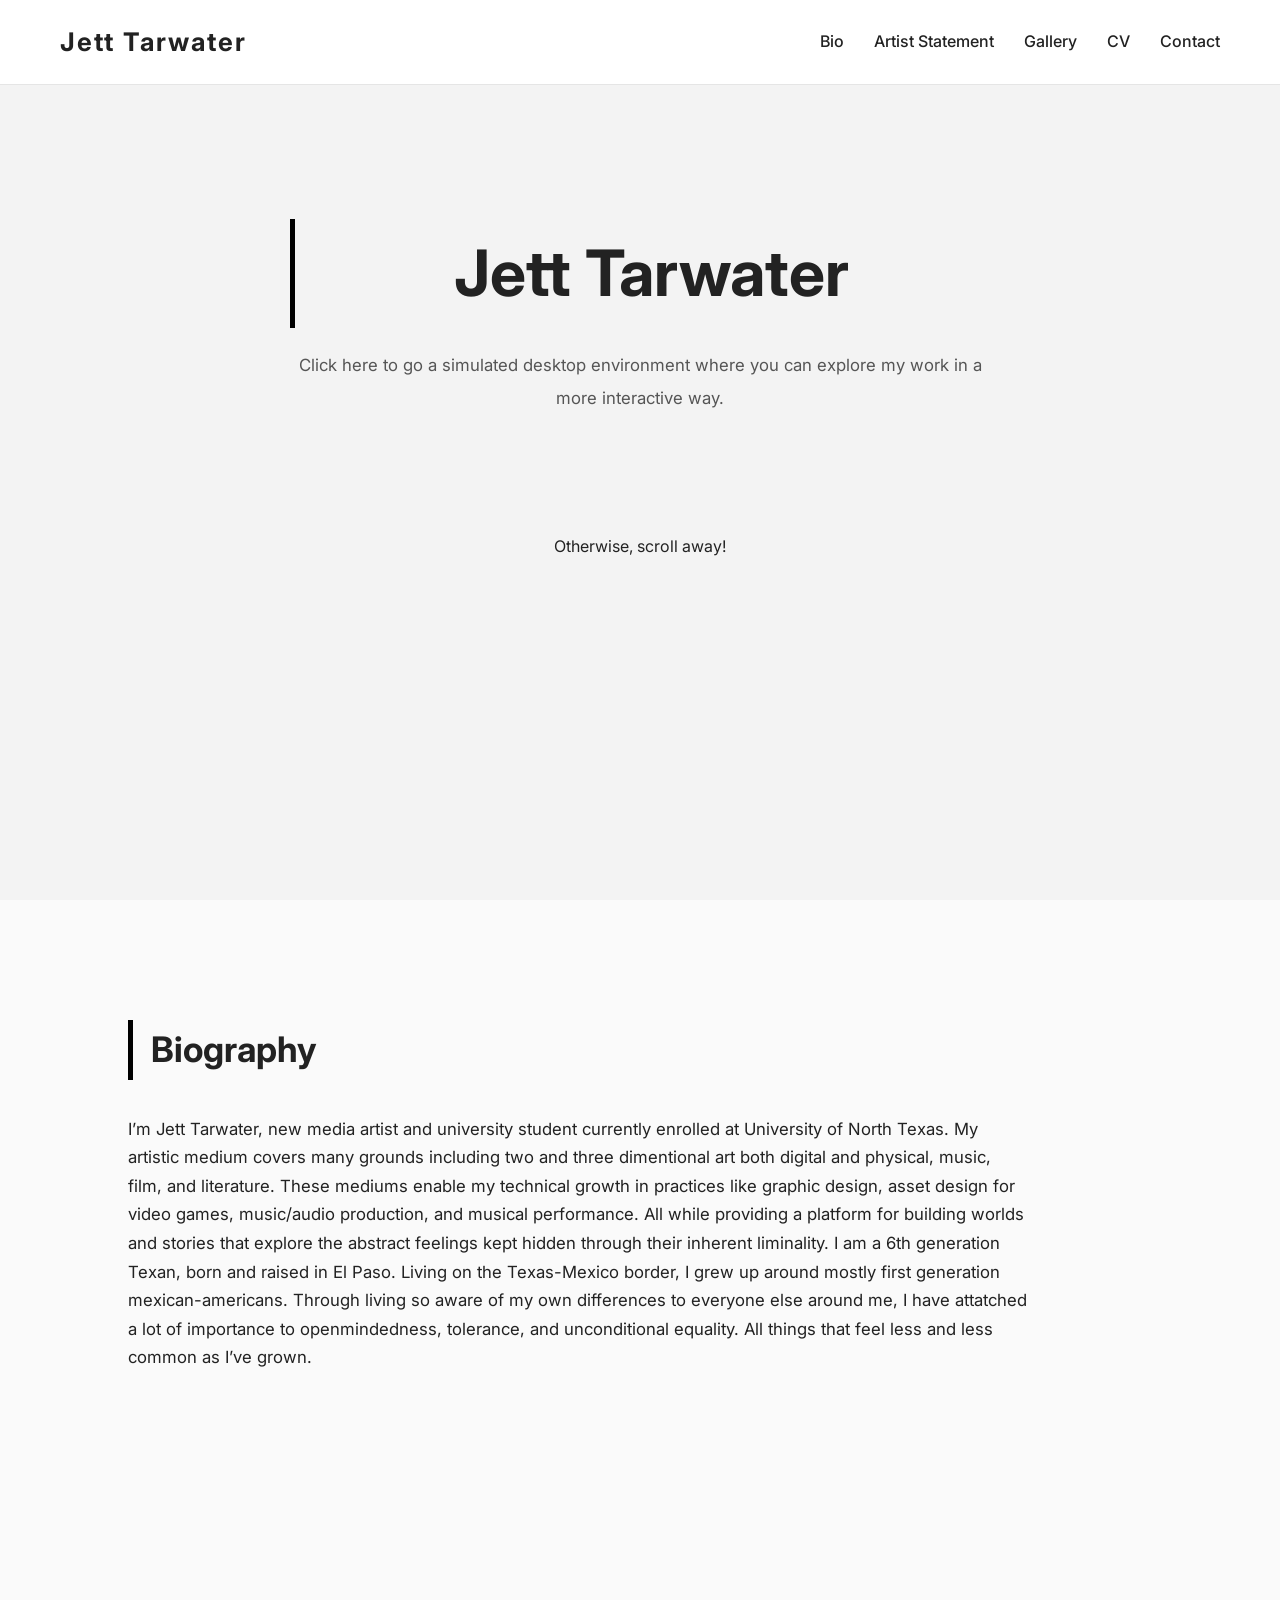
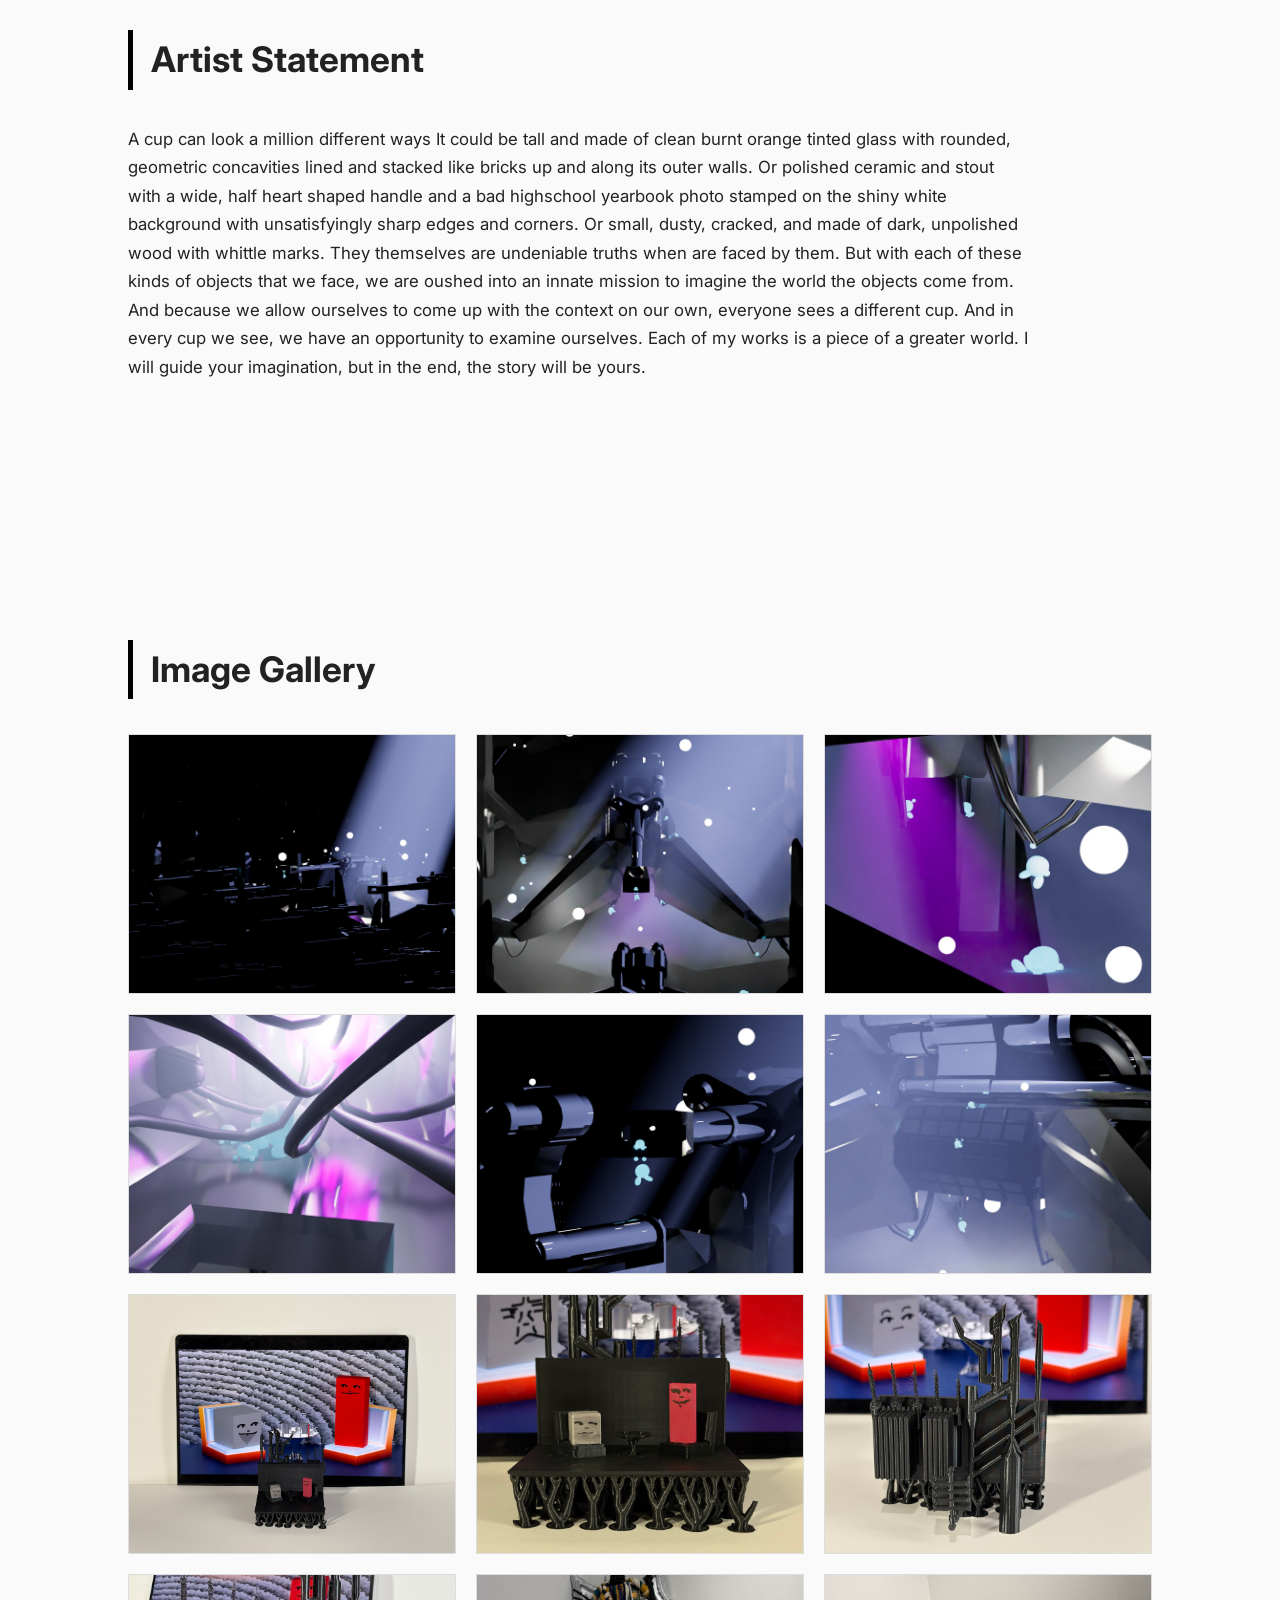
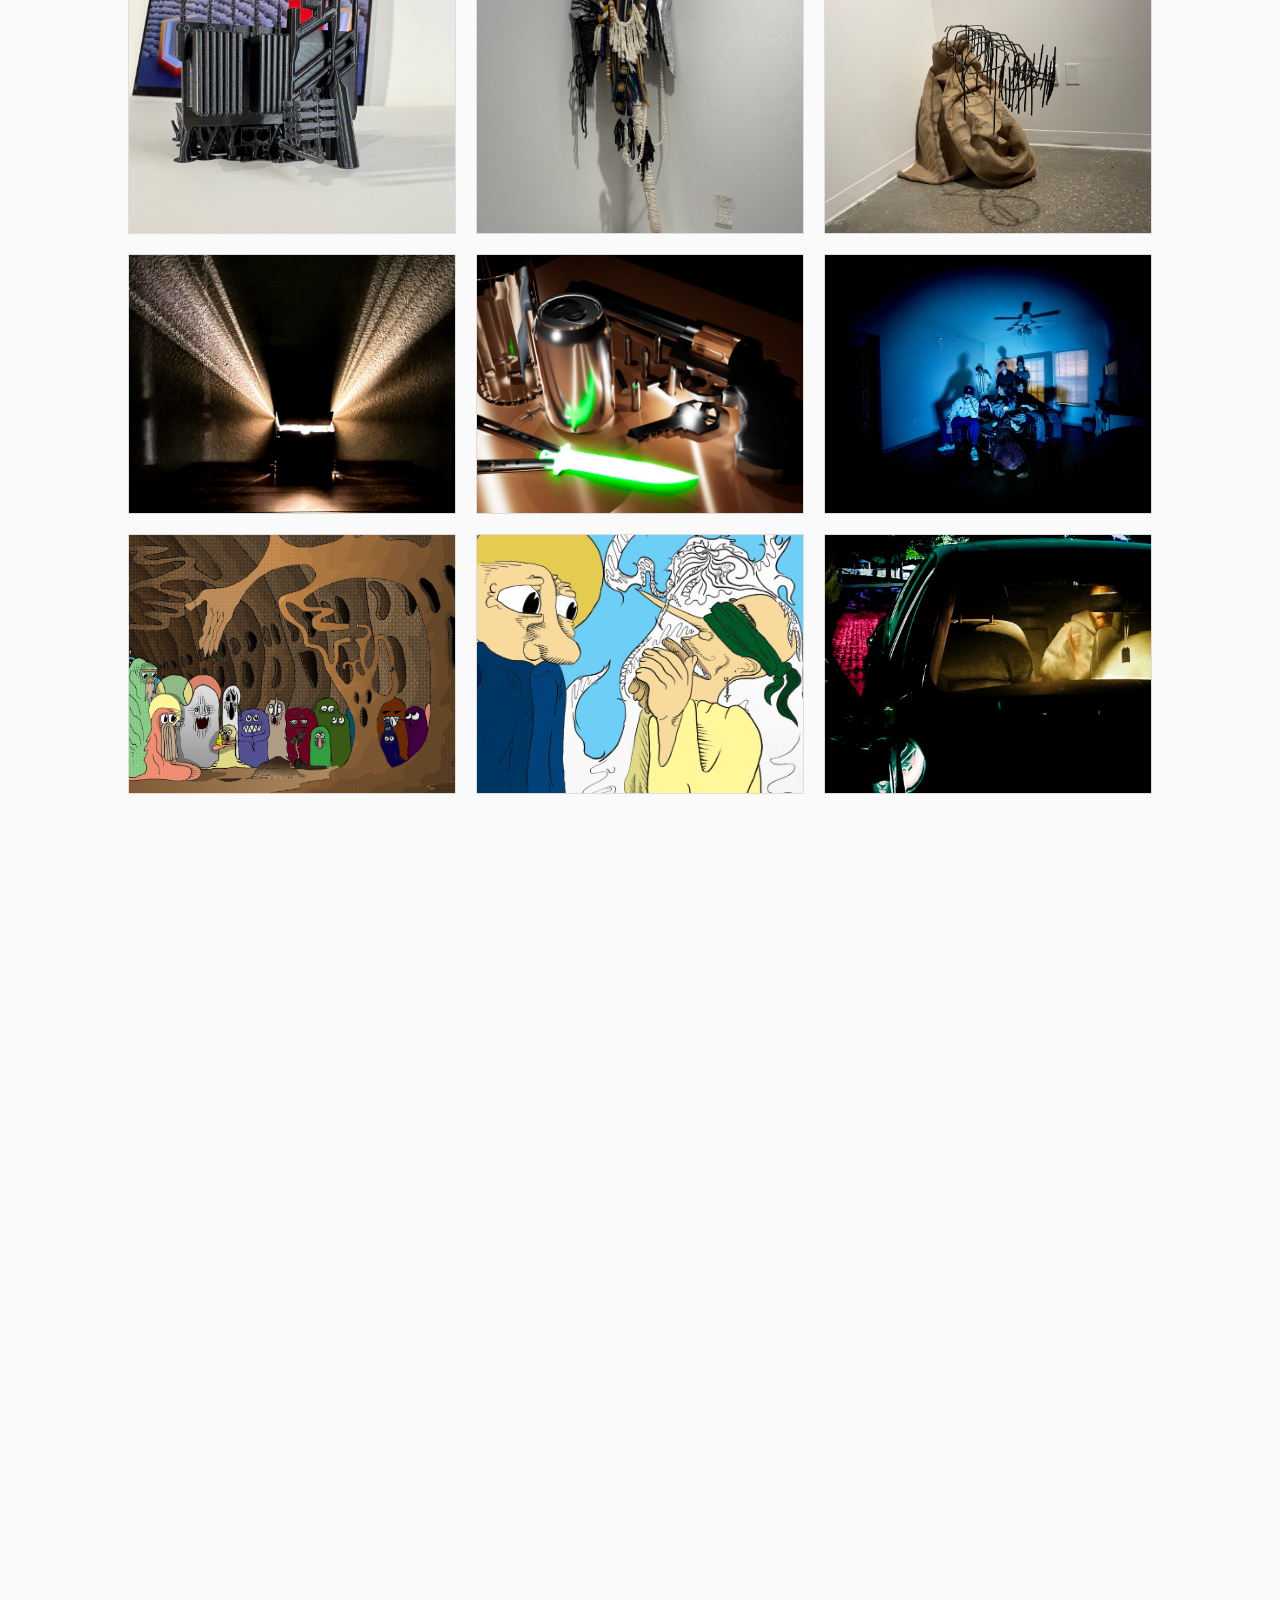
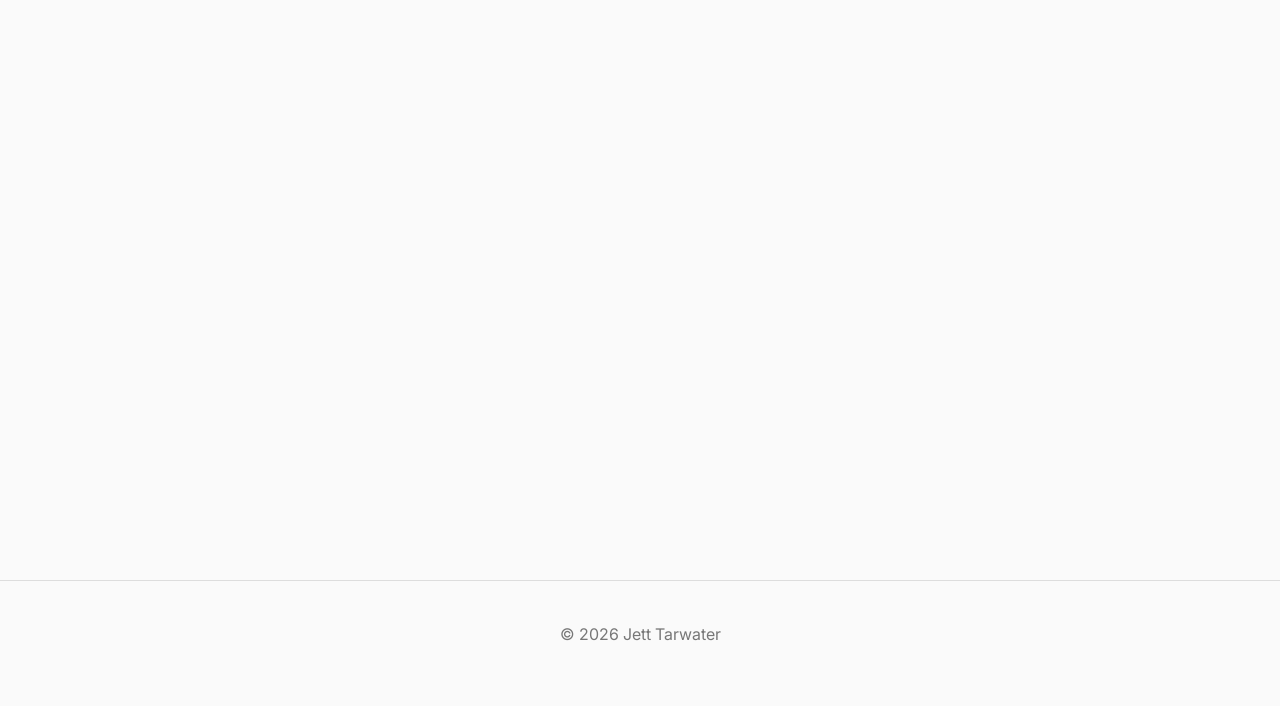
<file: index.html>
<!DOCTYPE html>
<html lang="en">
<head>
    <meta charset="UTF-8">
    <meta name="viewport" content="width=device-width, initial-scale=1.0">
    <title>Jett Tarwater | Artist Portfolio</title>

    <link rel="stylesheet" href="style.css">

    <link rel="preconnect" href="https://fonts.googleapis.com">
    <link rel="preconnect" href="https://fonts.gstatic.com" crossorigin>

    <link href="https://fonts.googleapis.com/css2?family=Inter:wght@300;400;600;700&display=swap" rel="stylesheet">
</head>

<body>

<header>

    <h1>Jett Tarwater</h1>

    <nav>

        <a href="#bio">Bio</a>

        <a href="#statement">Artist Statement</a>

        <a href="#gallery">Gallery</a>

        <a href="#cv">CV</a>

        <a href="#contact">Contact</a>

    </nav>

</header>


<section class="hero">

    <div class="hero-text">

        <h2>Jett Tarwater</h2>

        <p>
            <a href="https://jetttarwater.github.io/" class="hidden-link" target="_blank">Click here to go a simulated desktop environment where you can explore my work in a more interactive way.</a> 
            <section>Otherwise, scroll away!</section>
        </p>

    </div>

</section>


<section id="bio">

<h2>Biography</h2>

<p>

I’m Jett Tarwater, new media artist and university student currently 
enrolled at University of North Texas. My artistic medium covers many 
grounds including two and three dimentional art both digital and 
physical, music, film, and literature. These mediums enable my technical 
growth in practices like graphic design, asset design for video games, 
music/audio production, and musical performance. All while providing a
platform for building worlds and stories that explore the abstract 
feelings kept hidden through their inherent liminality.
    
I am a 6th generation Texan, born and raised in El Paso. Living on the 
Texas-Mexico border, I grew up around mostly first generation mexican-americans. 
Through living so aware of my own differences to everyone else around me, 
I have attatched a lot of importance to <a href="lerp.html" class="hidden-link" target="_blank">openmindedness, tolerance, and 
unconditional equality</a>. All things that feel less and less common as
I’ve grown.

</p>

</section>



<section id="statement">

<h2>Artist Statement</h2>

<p>
    A cup can look a million different ways
	It could be tall and made of clean burnt orange tinted glass with rounded, 
    geometric concavities lined and stacked like bricks up and along its outer 
    walls. Or polished ceramic and stout with a wide, half heart shaped handle 
    and a bad highschool yearbook photo stamped on the shiny white background 
    with unsatisfyingly sharp edges and corners. Or small, dusty, cracked, and 
    made of dark, unpolished wood with whittle marks. They themselves are 
    undeniable truths when are faced by them. But with each of these kinds of 
    objects that we face, we are oushed into an innate mission to imagine the 
    world the objects come from. And because we allow ourselves to come up with 
    the context on our own, everyone sees a different cup. And in every cup we 
    see, we have an opportunity to examine ourselves. 

    Each of my works is a piece of a greater world. I will guide your imagination, but in the end, the story will be yours. 

</p>

</section>



<section id="gallery">

<h2>Image Gallery</h2>

<div class="gallery">

<img src="images/LifeInsideTheMachine_cam1.jpg" alt="Life Inside The Machine">

<img src="images/LifeInsideTheMachine_cam2.jpg" alt="Life Inside The Machine">

<img src="images/LifeInsideTheMachine_cam3.jpg" alt="Life Inside The Machine">

<img src="images/LifeInsideTheMachine_cam4.jpg" alt="Life Inside The Machine">

<img src="images/LifeInsideTheMachine_cam5.jpg" alt="Life Inside The Machine">

<img src="images/LifeInsideTheMachine_cam6.jpg" alt="Life Inside The Machine">

<img src="images/IMG_2332 2.jpeg" alt="Recursive Dopamine engine">

<img src="images/IMG_2333 2.jpeg" alt="Recursive Dopamine engine">

<img src="images/IMG_2334 2.jpeg" alt="Recursive Dopamine engine">

<img src="images/IMG_2335 2.jpeg" alt="Recursive Dopamine engine">

<img src="images/IMG_2189.png" alt="Axe of Solace">

<img src="images/SelfPortrait_JettTarwater_2026.jpeg" alt="Self Portait">

<img src="images/Untitled_JettTarwater_2026.jpg" alt="Untitled">

<img src="images/multiObjects_Render1_JettTarwater.jpg" alt="Multiple Objects render">

<img src="images/late night.jpg" alt="late night.jpg">

<img src="images/another seed sown.jpg" alt="Another Seed Sown">

<img src="images/hmmm.jpg" alt="hmmm">

<img src="images/Ry pic.jpg" alt="Meditations on Photoshop">



</div>

</section>




<section id="cv">

<h2>Curriculum Vitae</h2>

<h3>Education</h3>

<ul>

<li>Highschool Diploma El Paso Highschool</li>



</ul>

<!--
	<h3>Selected Exhibitions</h3>

<ul>

<li>Emerging Artists Showcase — 2026</li>

<li>Contemporary Visions — 2025</li>

<li>Annual Student Exhibition — 2024</li>

</ul>
	-->

<h3>Awards</h3>

<ul>

<li>Louis Armstrong Jazz Award</li>

<li>Highschool Yearbook Most Artistic and Best Taste in Music XD</li>

</ul>

<h3>Skills</h3>

<ul>

<li>The Adobe Creative Suite</li>

<li>Abelton Live</li>

<li>Logic Pro X</li>

<li>Python / HTML / CSS</li>

<li>Godot</li>

</ul>

</section>



<section id="contact">

<h2>Contact</h2>

<p>Email:</p>

<a href="mailto:jett.tarwater@gmail.com">

jett.tarwater@gmail.com

</a>

</section>


<footer>

<p>

© 2026 Jett Tarwater

</p>

</footer>



<div id="lightbox">

<span id="close">&times;</span>

<img id="lightbox-img">

</div>

<script src="script.js"></script>

</body>
</html>
</file>
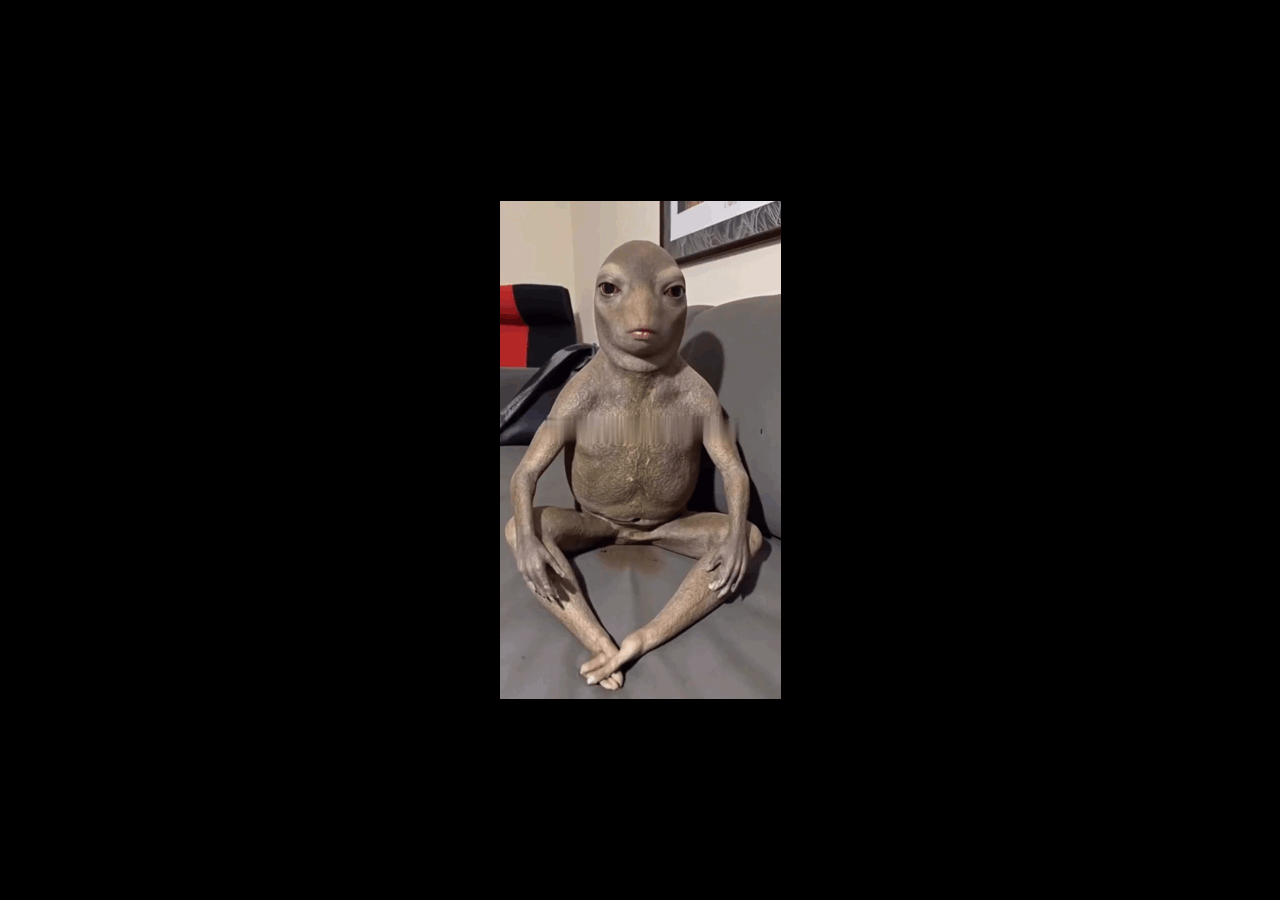
<file: lerp.html>
<!DOCTYPE html>
<html lang="en">
<head>
    <meta charset="UTF-8">
    <meta name="viewport" content="width=device-width, initial-scale=1.0">
    <title>lerp</title>
    <style>
        /* Removes browser spacing and centers the image perfectly */
        body {
            margin: 0;
            padding: 0;
            background-color: #000000; /* Sets a dark background color */
            display: flex;
            justify-content: center;
            align-items: center;
            min-height: 100vh;
        }
        /* Ensures the image scales down nicely on smaller screens */
        img {
            max-width: 100%;
            height: auto;
            display: block;
        }
    </style>
</head>
<body>

    <!-- Replace 'your-image.jpg' with your actual image file name or web link -->
    <img src="images/bean sack.gif" alt="for ryan">

</body>
</html>
</file>
<file: style.css>
/* ===========================
   Jett Tarwater Portfolio
   style.css
=========================== */

*{
    margin:0;
    padding:0;
    box-sizing:border-box;
}

html{
    scroll-behavior:smooth;
}

body{
    font-family:'Inter',sans-serif;
    background:#fafafa;
    color:#222;
    line-height:1.7;
}

/* ===========================
   Header
=========================== */

header{
    position:fixed;
    top:0;
    left:0;
    width:100%;
    background:white;
    border-bottom:1px solid #e5e5e5;
    display:flex;
    justify-content:space-between;
    align-items:center;
    padding:20px 60px;
    z-index:1000;
}

header h1{
    font-size:1.6rem;
    letter-spacing:2px;
    font-weight:700;
}

nav{
    display:flex;
    gap:30px;
}

nav a{
    color:#222;
    text-decoration:none;
    font-weight:500;
    transition:.3s;
}

nav a:hover{
    color:#777;
}

/* ===========================
   Hero
=========================== */

.hero{
    height:100vh;
    display:flex;
    justify-content:center;
    align-items:center;
    text-align:center;
    background:#f3f3f3;
    padding:40px;
}

.hero h2{
    font-size:4rem;
    margin-bottom:20px;
}

.hero p{
    max-width:700px;
    margin:auto;
    font-size:1.2rem;
    color:#555;
}

/* ===========================
   Sections
=========================== */

section{
    padding:120px 10%;
}

section h2{
    font-size:2.2rem;
    margin-bottom:35px;
    border-left:5px solid black;
    padding-left:18px;
}

section p{
    max-width:900px;
    font-size:1.05rem;
}

/* ===========================
   hidden link ;)
=========================== */

.hidden-link {
    max-width:900px;
    font-size:1.05rem;
    color: inherit;            /* Matches the color of the surrounding body text */
    text-decoration: none;     /* Removes the default underline */
    cursor: default;           /* Prevents the cursor from changing to a hand pointer */
}

/* ===========================
   Gallery
=========================== */

.gallery{
    display:grid;
    grid-template-columns:repeat(auto-fit,minmax(250px,1fr));
    gap:20px;
}

.gallery img{
    width:100%;
    height:260px;
    object-fit:cover;
    cursor:pointer;
    transition:.3s;
    border:1px solid #ddd;
}

.gallery img:hover{
    transform:scale(1.03);
    box-shadow:0 10px 25px rgba(0,0,0,.15);
}

/* ===========================
   CV
=========================== */

#cv h3{
    margin-top:40px;
    margin-bottom:15px;
    font-size:1.4rem;
}

#cv ul{
    margin-left:25px;
}

#cv li{
    margin-bottom:10px;
}

/* ===========================
   Contact
=========================== */

#contact a{
    color:black;
    font-weight:600;
    text-decoration:none;
}

#contact a:hover{
    text-decoration:underline;
}

/* ===========================
   Footer
=========================== */

footer{
    text-align:center;
    padding:40px;
    border-top:1px solid #ddd;
    color:#777;
}

/* ===========================
   Lightbox
=========================== */

#lightbox{
    position:fixed;
    inset:0;
    background:rgba(0,0,0,.9);
    display:none;
    justify-content:center;
    align-items:center;
    z-index:3000;
}

#lightbox img{
    max-width:90%;
    max-height:90%;
}

#close{
    position:absolute;
    top:25px;
    right:40px;
    color:white;
    font-size:48px;
    cursor:pointer;
    user-select:none;
}

/* ===========================
   Fade Animation
=========================== */

.fade{
    opacity:0;
    transform:translateY(40px);
    transition:1s;
}

.fade.show{
    opacity:1;
    transform:translateY(0);
}

/* ===========================
   Buttons
=========================== */

button{
    border:none;
    background:black;
    color:white;
    padding:12px 28px;
    cursor:pointer;
    transition:.3s;
}

button:hover{
    background:#444;
}

/* ===========================
   Links
=========================== */

a{
    transition:.3s;
}

a:hover{
    opacity:.75;
}

/* ===========================
   Typography
=========================== */

h1,
h2,
h3{
    font-weight:700;
}

p{
    margin-bottom:18px;
}

/* ===========================
   Scrollbar
=========================== */

::-webkit-scrollbar{
    width:10px;
}

::-webkit-scrollbar-track{
    background:#f2f2f2;
}

::-webkit-scrollbar-thumb{
    background:#999;
}

::-webkit-scrollbar-thumb:hover{
    background:#666;
}

/* ===========================
   Responsive
=========================== */

@media(max-width:900px){

header{
    flex-direction:column;
    gap:20px;
    padding:20px;
}

nav{
    flex-wrap:wrap;
    justify-content:center;
}

.hero h2{
    font-size:3rem;
}

section{
    padding:100px 8%;
}

.gallery{
    grid-template-columns:repeat(auto-fit,minmax(200px,1fr));
}

}

@media(max-width:600px){

.hero h2{
    font-size:2.3rem;
}

.hero p{
    font-size:1rem;
}

header h1{
    font-size:1.3rem;
}

nav{
    gap:15px;
}

section h2{
    font-size:1.8rem;
}

.gallery img{
    height:200px;
}

}
</file>
